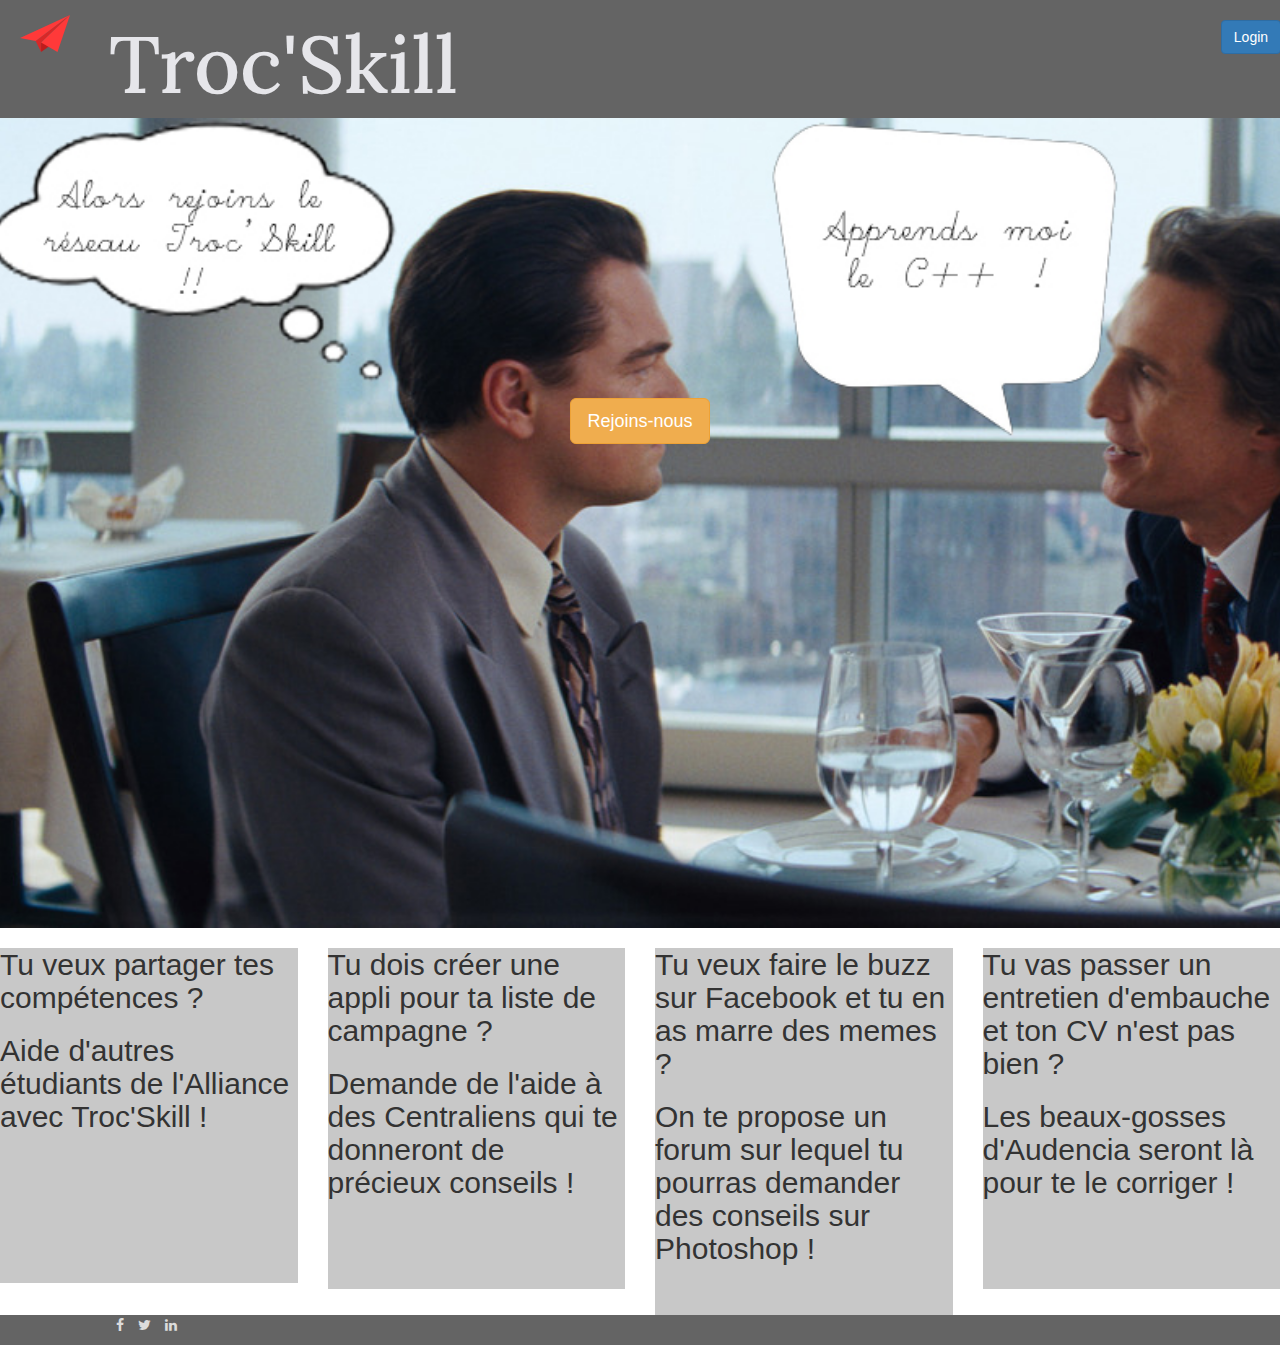
<file: index.html>
<!DOCTYPE html>
<html>
  <head>
    <meta charset="utf-8">
    <meta http-equiv="X-UA-Compatible" content="IE=edge">
    <meta name="viewport" content="width=device-width, initial-scale=1">

    <title>Troc'Skill</title>
    
    <meta charset="utf-8">

    <link rel="stylesheet" href="https://maxcdn.bootstrapcdn.com/bootstrap/3.2.0/css/bootstrap.min.css">
    <link rel="stylesheet" href="https://maxcdn.bootstrapcdn.com/font-awesome/4.6.3/css/font-awesome.min.css">

    <link rel="stylesheet" href="style.css">
    <link href="https://fonts.googleapis.com/css?family=Lora" rel="stylesheet">

    <!-- HTML5 Shim and Respond.js IE8 support of HTML5 elements and media queries -->
    <!-- Leave those next 4 lines if you care about users using IE8 -->
    <!--[if lt IE 9]>
      <script src="https://oss.maxcdn.com/html5shiv/3.7.2/html5shiv.min.js"></script>
      <script src="https://oss.maxcdn.com/respond/1.4.2/respond.min.js"></script>
    <![endif]-->
  </head>

  <body>

<div id="header">
  <div class="container-full">
     <div class="row">
    

      <div class="col-xs-3 col-md-1">
       <img src="paper_plane.svg" id="logo">
      </div>

      <div class="col-xs-6 col-md-2">
         <div id="nom">
           <h2>Troc'Skill</h2>
         </div>
      </div>

      <div class="col-xs-3 col-md-1 col-md-offset-8" >
        <div id="login">
          <a class = 'btn btn-primary' href='#'>Login</a>
        </div>
      </div>

    </div>
  </div>
</div>

<div class="container-full">
  <div class="row">
    <div id="bandeau">
      <div class="col-xs-12">
      <br><br><br><br><br><br><br><br><br>
          <div class="text-center" id="signup">
            <a class="btn btn-warning btn-lg" href='https://zizoubalavoine.typeform.com/to/fRHGwQ'>Rejoins-nous</a>
          </div>
      </div>
    </div>
  </div>
</div>




  <div class="container-full">
    <div class="row">

      <div class="col-xs-6 col-md-3">
      <div class="feature">
        <h2>Tu veux partager tes compétences ?
        </h2>
        <h2>Aide d'autres étudiants de l'Alliance avec Troc'Skill !</h2>
        <br><br><br><br><br><br><br>
      </div>      
      </div>

      <div class="col-xs-6 col-md-3">
      <div class="feature">
       <h2>Tu dois créer une appli pour ta liste de campagne ?</h2>
      <h2>Demande de l'aide à des Centraliens qui te donneront de précieux conseils !</h2><br><br><br><br>
      </div>      
      </div>

      <div class="col-xs-6 col-md-3">
      <div class="feature">
        <h2>Tu veux faire le buzz sur Facebook et tu en as marre des memes ?</h2>
        <h2>On te propose un forum sur lequel tu pourras demander des conseils sur Photoshop !</h2><br><br>
      </div>      
      </div>

      <div class="col-xs-6 col-md-3">
      <div class="feature">
         <h2>Tu vas passer un entretien d'embauche et ton CV n'est pas bien ?</h2>
          <h2>Les beaux-gosses d'Audencia seront là pour te le corriger ! </h2>
        <br><br><br><br>
      </div>      
      </div>
      
    </div>
  </div>


<div class="container-full">
 <div id="footer"> 
 <div class="row">
    
      <div class="col-xs-6 col-md-3">
        <div class="text-center">

          <ul class="list-inline">
              <li>
                <a href="http://www.facebook.com">
                <i class="fa fa-facebook"></i>
                </a>
              </li>

              <li>
                <a href="http://www.twitter.com"><i class="fa fa-twitter"></i></a>
              </li>

              <li>
                <a href="http://www.linkedin.com">
                <i class="fa fa-linkedin"></i>
                </a>
              </li>
          </ul>

        </div>
      </div>
    </div>
  </div>
</div>



    <!-- TODO: Here goes your content! -->



    <!-- Including Bootstrap JS (with its jQuery dependency) so that dynamic components work -->
    <script src="https://ajax.googleapis.com/ajax/libs/jquery/1.11.1/jquery.min.js"></script>
    <script src="https://maxcdn.bootstrapcdn.com/bootstrap/3.2.0/js/bootstrap.min.js"></script>
  </body>
</html>
</file>
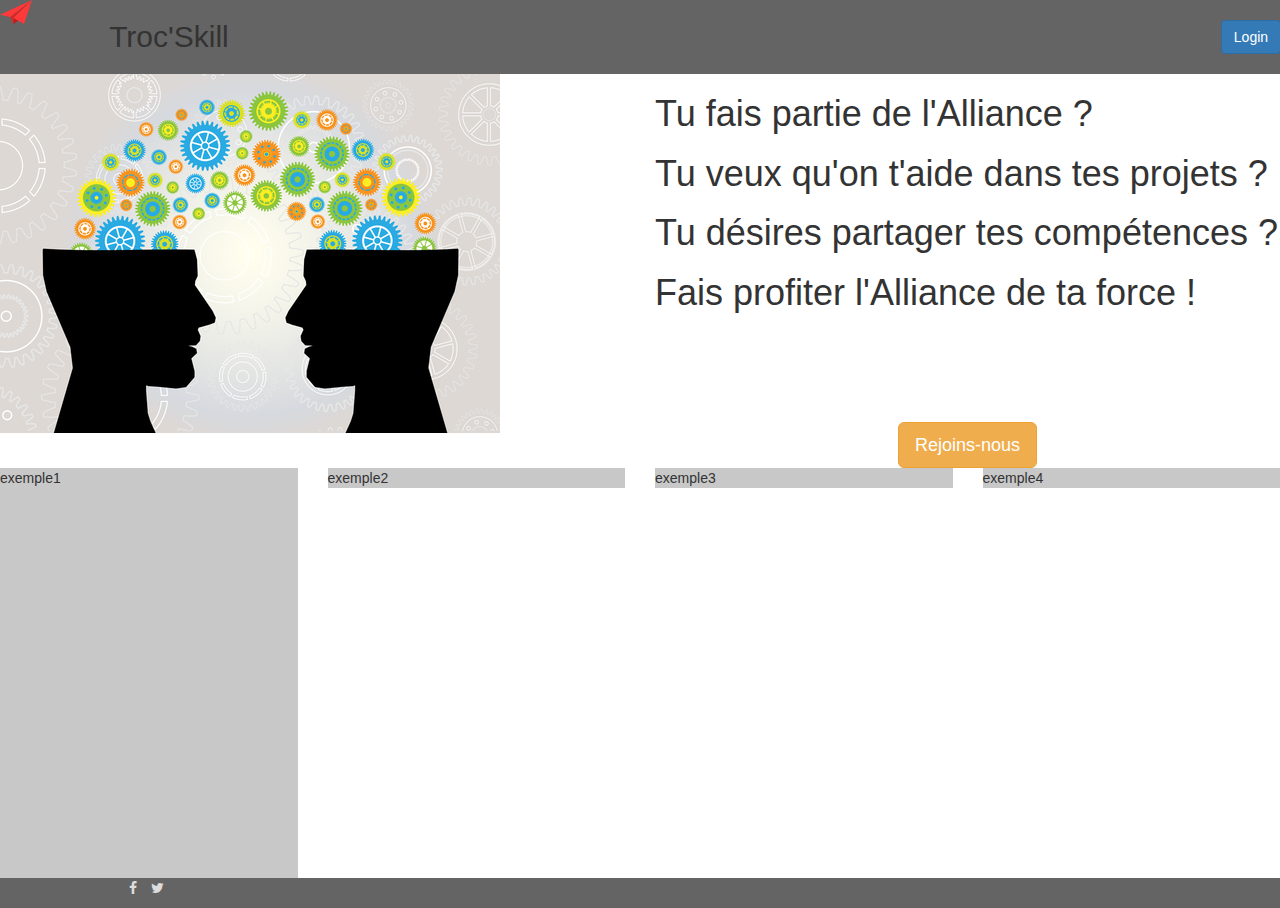
<file: EchangeCompetences.html>
<!DOCTYPE html>
<html>
  <head>
    <meta charset="utf-8">
    <meta http-equiv="X-UA-Compatible" content="IE=edge">
    <meta name="viewport" content="width=device-width, initial-scale=1">

    <title>x</title>
    <link rel="stylesheet" href="style.css">
    <meta charset="utf-8">

    <link rel="stylesheet" href="https://maxcdn.bootstrapcdn.com/bootstrap/3.2.0/css/bootstrap.min.css">
    <link rel="stylesheet" href="https://maxcdn.bootstrapcdn.com/font-awesome/4.6.3/css/font-awesome.min.css">

    <!-- HTML5 Shim and Respond.js IE8 support of HTML5 elements and media queries -->
    <!-- Leave those next 4 lines if you care about users using IE8 -->
    <!--[if lt IE 9]>
      <script src="https://oss.maxcdn.com/html5shiv/3.7.2/html5shiv.min.js"></script>
      <script src="https://oss.maxcdn.com/respond/1.4.2/respond.min.js"></script>
    <![endif]-->
  </head>

  <body>
<div id="header">
  <div class="container-full">
    <div class="row">
      <div class="col-xs-3 col-md-1">
       <img src="paper_plane.svg">
      </div>
      <div class="col-xs-6 col-md-2">
         <h2>Troc'Skill</h2>
      </div>
      <div class="col-xs-3 col-md-1 col-md-offset-8" >
        <div id="login">
          <a class = 'btn btn-primary' href='#'>Login</a>
        </div>
      </div>
    </div>
  </div>
</div>

<div>
  <div class="container-full">
    <div class="row">
    <div class="col-xs-6">
      <div>
        <img src="exchange-ideas.jpg">
      </div>
    </div>
    <div class="col-xs-6">
      <div class="row">
        <div class="col-xs-12" >
          <div id="pub">
            <h1>Tu fais partie de l'Alliance ? </h1>
            <h1>Tu veux qu'on t'aide dans tes projets ? </h1>
            <h1>Tu désires partager tes compétences ?</h1>
            <h1>Fais profiter l'Alliance de ta force !</h1>
          </div>
        </div>
      </div>
      <div class="row">
          <div class="col-xs-12">
            <div class="text-center" id="signup">
            <a class="btn btn-warning btn-lg" href='#'>Rejoins-nous</a>
            </div>
          </div>
        </div>
      </div>
      </div>
    </div>
 </div>


<div>
  <div class="container-full">
    <div class="row">
      <div class="col-xs-6 col-md-3">
      <div class="feature">
        <p>exemple1</p><br><br><br><br><br><br><br><br><br><br><br><br><br><br><br><br><br><br><br>
        
      </div>      
      </div>
      <div class="col-xs-6 col-md-3">
      <div class="feature">
       <p>exemple2</p>
        
      </div>      
      </div>
      <div class="col-xs-6 col-md-3">
      <div class="feature">
        <p>exemple3</p>
      </div>      
      </div>
      <div class="col-xs-6 col-md-3">
      <div class="feature">
        <p>exemple4</p>
      </div>      
      </div>
      
    </div>
  </div>
</div>

<div id="footer">
  <div class="container-full">
    <div class="row">
      <div class="col-xs-6 col-md-3">
        <div class="text-center">
          <ul class="list-inline">
              <li>
                <a href="http://www.facebook.com">
                <i class="fa fa-facebook"></i>
                </a>
              </li>
              <li>
                <a href="http://www.twitter.com">
                <i class="fa fa-twitter"></i>
                </a>
              </li>
          </ul>
        </div>
      </div>
    </div>
  </div>

</div>



    <!-- TODO: Here goes your content! -->



    <!-- Including Bootstrap JS (with its jQuery dependency) so that dynamic components work -->
    <script src="https://ajax.googleapis.com/ajax/libs/jquery/1.11.1/jquery.min.js"></script>
    <script src="https://maxcdn.bootstrapcdn.com/bootstrap/3.2.0/js/bootstrap.min.js"></script>
  </body>
</html>
</file>
<file: style.css>
#header {
	background-color: rgb(100,100,100);
}

#login{
	padding: 20px;
}

#bandeau{
	background-image: url("image trop belle de ouf qui tue.jpg");
	background-repeat: no-repeat;
	background-size: cover;
	height: 90vh;
}

#signup{
	margin-top: 100px;
}

.feature{
	/*margin: 2px;*/
	background-color: rgb(200,200,200);
}

#footer{
	background-color: rgb(100,100,100);
}

#footer a{
	color: rgb(220,220,220);
}

#footer a:hover{
	color : white;
	width: 50px;
}


#nom {
	color: #E6E6EA;
	font-family: 'Lora', serif;
	h2 { 
	font-size:  80px;
		}
}

#nom:hover{
	color: white;
}

#logo {
	width: 50px;
	margin-top: 15px;
	margin-left: 20px;
}
</file>
